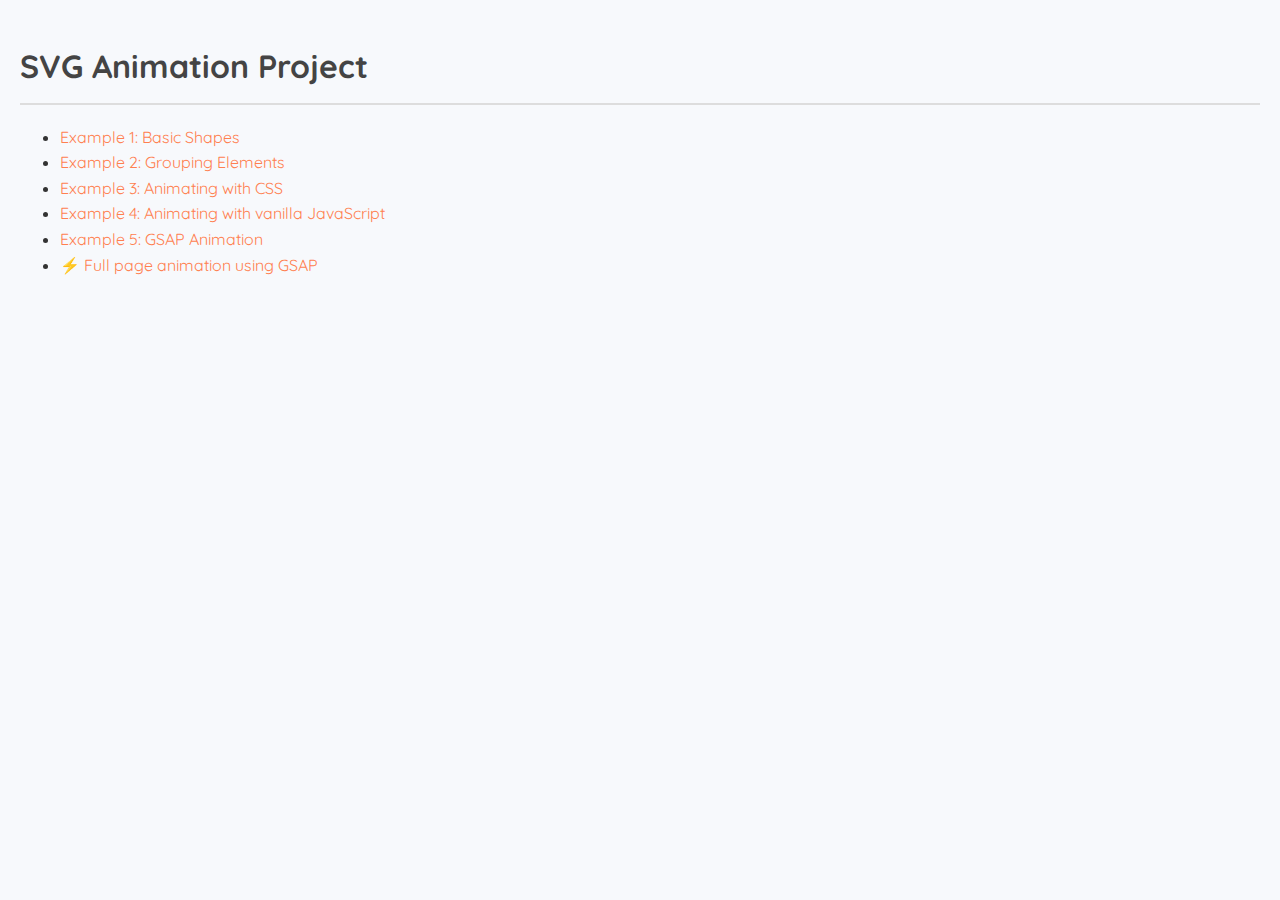
<file: index.html>
<!DOCTYPE html>
<html lang="en">
  <head>
    <meta charset="UTF-8" />
    <meta name="viewport" content="width=device-width, initial-scale=1.0" />
    <title>SVG Animation Project</title>
    <link rel="stylesheet" href="styles.css" />
  </head>
  <body>
    <h1>SVG Animation Project</h1>
    <ul>
      <li><a href="example1.html">Example 1: Basic Shapes</a></li>
      <li><a href="example2.html">Example 2: Grouping Elements</a></li>
      <li><a href="example3.html">Example 3: Animating with CSS</a></li>
      <li>
        <a href="example4.html">Example 4: Animating with vanilla JavaScript</a>
      </li>
      <li><a href="example5.html">Example 5: GSAP Animation</a></li>
      <li>
        <a href="full-animation.html">⚡️ Full page animation using GSAP</a>
      </li>
    </ul>
  </body>
</html>
</file>
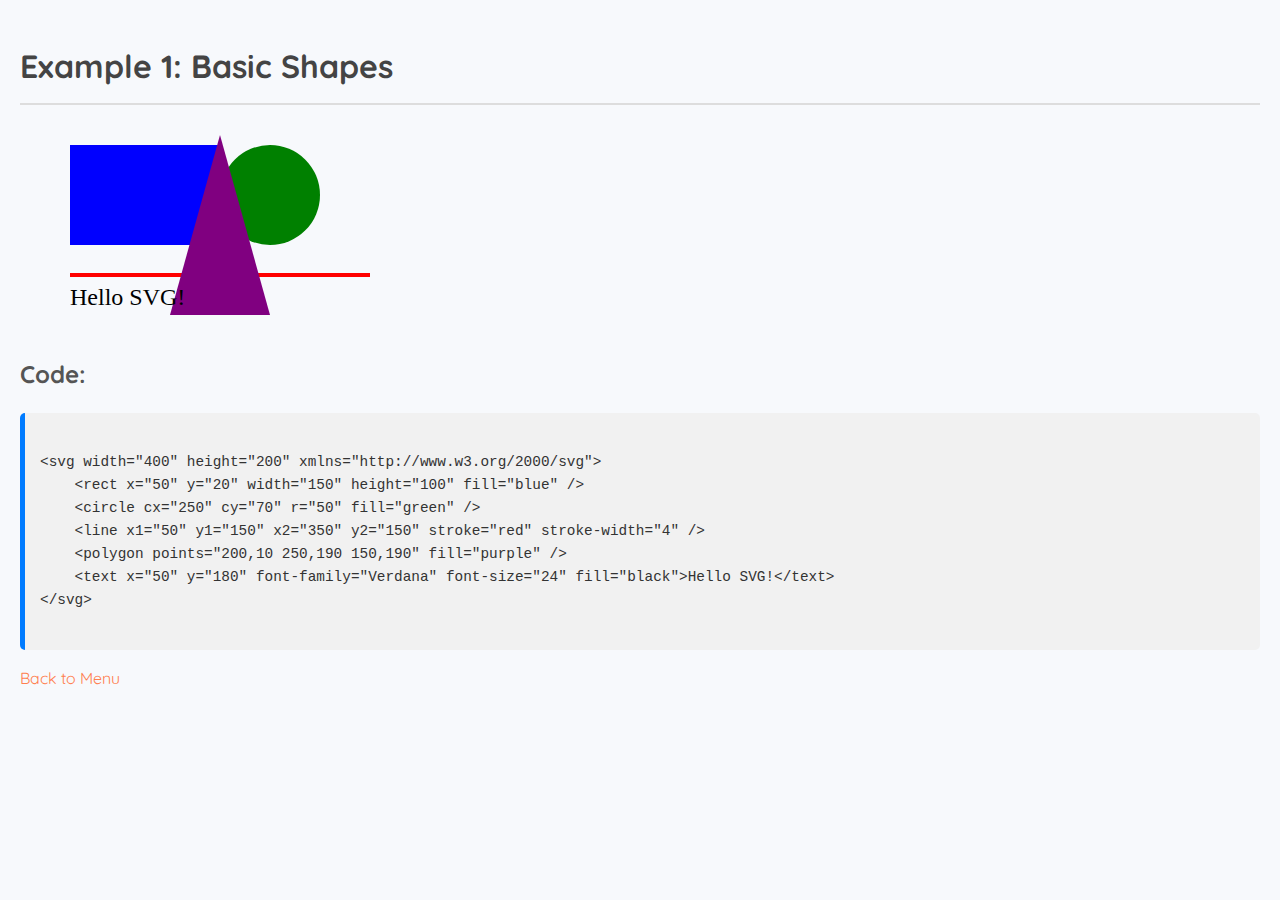
<file: example1.html>
<!DOCTYPE html>
<html lang="en">
  <head>
    <meta charset="UTF-8" />
    <meta name="viewport" content="width=device-width, initial-scale=1.0" />
    <title>SVG Animation Project - Example 1</title>
    <link rel="stylesheet" href="styles.css" />
  </head>
  <body>
    <h1>Example 1: Basic Shapes</h1>

    <svg width="400" height="200" xmlns="http://www.w3.org/2000/svg">
      <!-- A Rectangle -->
      <rect x="50" y="20" width="150" height="100" fill="blue" />

      <!-- A Circle -->
      <circle cx="250" cy="70" r="50" fill="green" />

      <!-- A Line -->
      <line x1="50" y1="150" x2="350" y2="150" stroke="red" stroke-width="4" />

      <!-- A Polygon (Triangle) -->
      <polygon points="200,10 250,190 150,190" fill="purple" />

      <!-- Text -->
      <text x="50" y="180" font-family="Verdana" font-size="24" fill="black">
        Hello SVG!
      </text>
    </svg>

    <h2>Code:</h2>
    <pre><code>
&lt;svg width="400" height="200" xmlns="http://www.w3.org/2000/svg"&gt;
    &lt;rect x="50" y="20" width="150" height="100" fill="blue" /&gt;
    &lt;circle cx="250" cy="70" r="50" fill="green" /&gt;
    &lt;line x1="50" y1="150" x2="350" y2="150" stroke="red" stroke-width="4" /&gt;
    &lt;polygon points="200,10 250,190 150,190" fill="purple" /&gt;
    &lt;text x="50" y="180" font-family="Verdana" font-size="24" fill="black"&gt;Hello SVG!&lt;/text&gt;
&lt;/svg&gt;
    </code></pre>

    <p><a href="index.html">Back to Menu</a></p>
  </body>
</html>
</file>
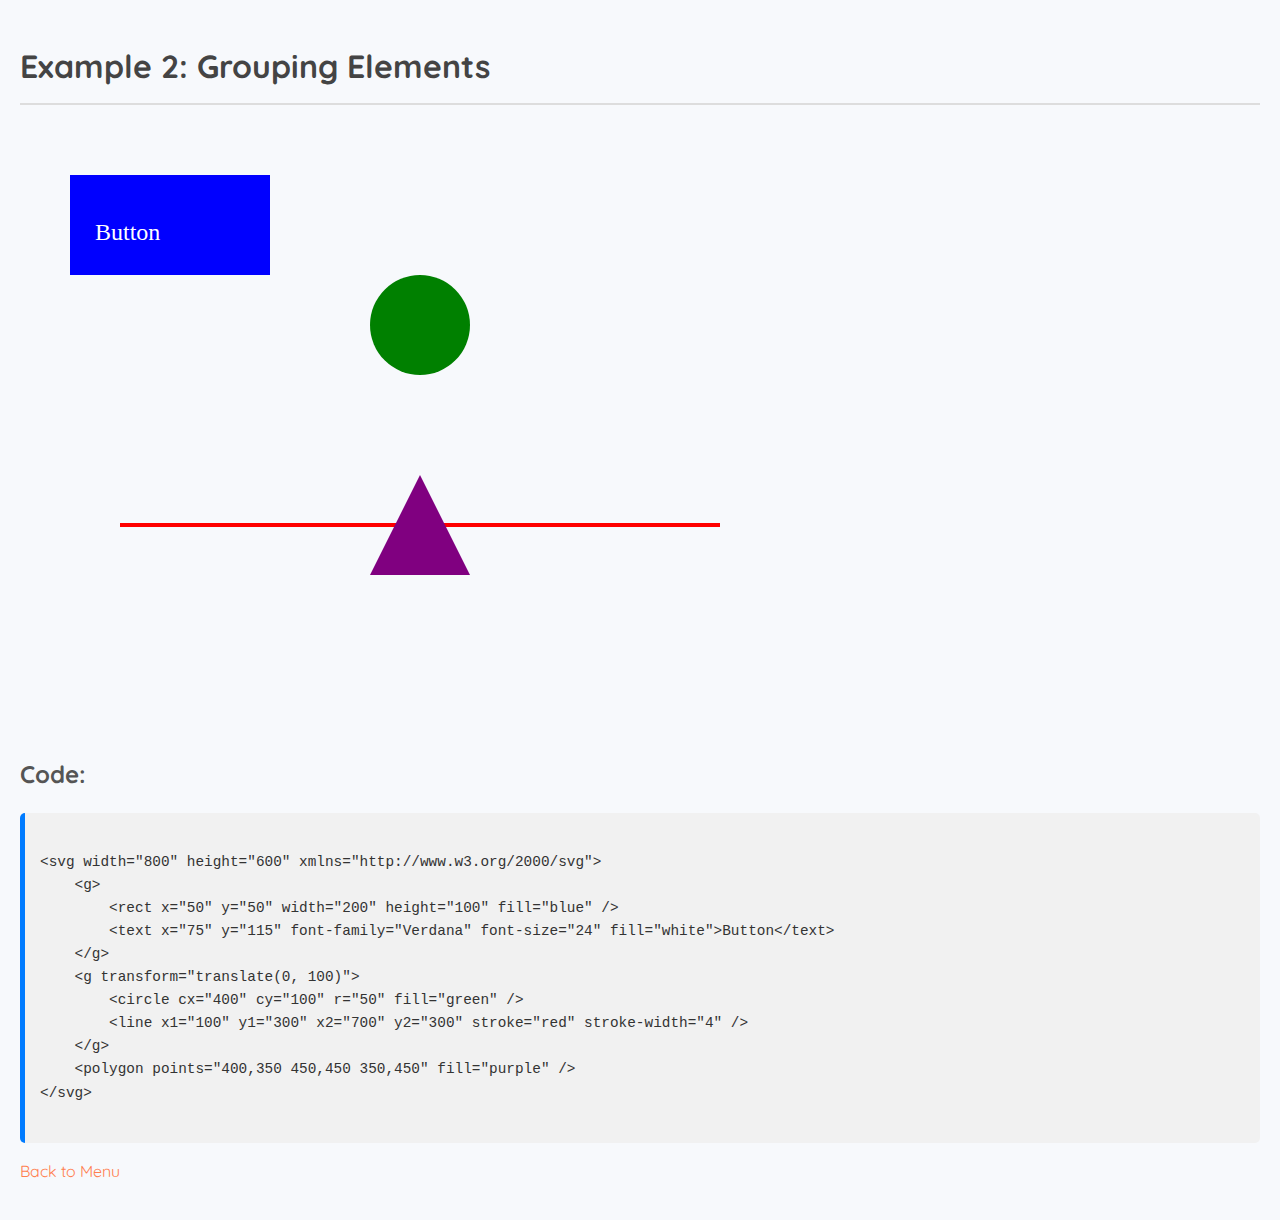
<file: example2.html>
<!DOCTYPE html>
<html lang="en">
  <head>
    <meta charset="UTF-8" />
    <meta name="viewport" content="width=device-width, initial-scale=1.0" />
    <title>SVG Animation Project - Example 2</title>
    <link rel="stylesheet" href="styles.css" />
  </head>
  <body>
    <h1>Example 2: Grouping Elements</h1>

    <svg width="800" height="600" xmlns="http://www.w3.org/2000/svg">
      <!-- Grouping the rectangle and text -->
      <g>
        <rect x="50" y="50" width="200" height="100" fill="blue" />
        <text x="75" y="115" font-family="Verdana" font-size="24" fill="white">
          Button
        </text>
      </g>

      <!-- Grouping the circle and line -->
      <g transform="translate(0, 100)">
        <circle cx="400" cy="100" r="50" fill="green" />
        <line
          x1="100"
          y1="300"
          x2="700"
          y2="300"
          stroke="red"
          stroke-width="4"
        />
      </g>

      <!-- A Triangle -->
      <polygon points="400,350 450,450 350,450" fill="purple" />
    </svg>

    <h2>Code:</h2>
    <pre><code>
&lt;svg width="800" height="600" xmlns="http://www.w3.org/2000/svg"&gt;
    &lt;g&gt;
        &lt;rect x="50" y="50" width="200" height="100" fill="blue" /&gt;
        &lt;text x="75" y="115" font-family="Verdana" font-size="24" fill="white"&gt;Button&lt;/text&gt;
    &lt;/g&gt;
    &lt;g transform="translate(0, 100)"&gt;
        &lt;circle cx="400" cy="100" r="50" fill="green" /&gt;
        &lt;line x1="100" y1="300" x2="700" y2="300" stroke="red" stroke-width="4" /&gt;
    &lt;/g&gt;
    &lt;polygon points="400,350 450,450 350,450" fill="purple" /&gt;
&lt;/svg&gt;
    </code></pre>

    <p><a href="index.html">Back to Menu</a></p>
  </body>
</html>
</file>
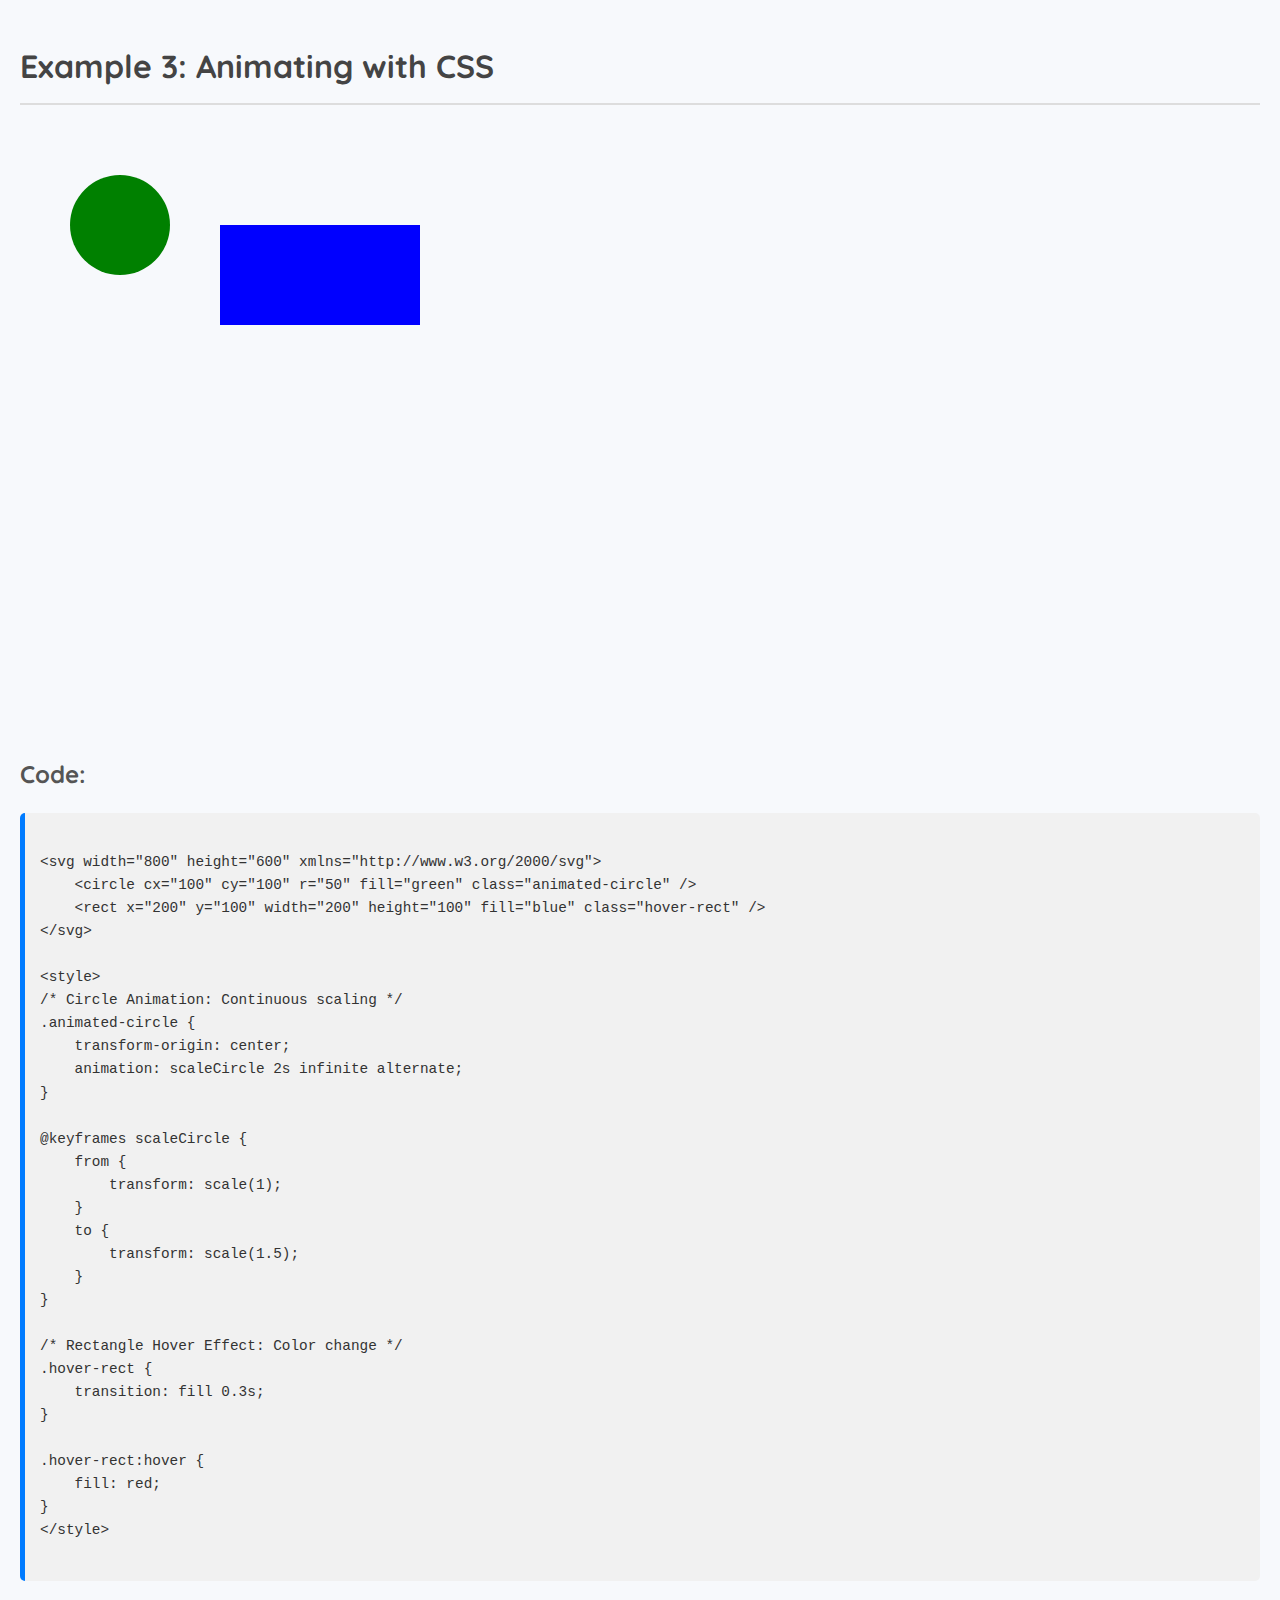
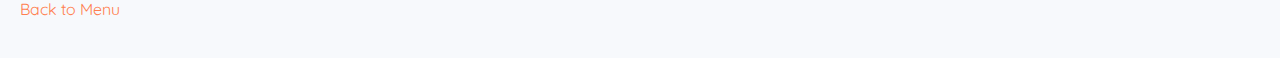
<file: example3.html>
<!DOCTYPE html>
<html lang="en">
<head>
    <meta charset="UTF-8">
    <meta name="viewport" content="width=device-width, initial-scale=1.0">
    <title>SVG Animation Project - Example 3</title>
    <link rel="stylesheet" href="styles.css">
    <link rel="stylesheet" href="example3.css">
</head>
<body>
    <h1>Example 3: Animating with CSS</h1>

    <svg width="800" height="600" xmlns="http://www.w3.org/2000/svg">
        <circle cx="100" cy="100" r="50" fill="green" class="animated-circle" />
        <rect x="200" y="100" width="200" height="100" fill="blue" class="hover-rect" />
    </svg>

    <h2>Code:</h2>
    <pre><code>
&lt;svg width="800" height="600" xmlns="http://www.w3.org/2000/svg"&gt;
    &lt;circle cx="100" cy="100" r="50" fill="green" class="animated-circle" /&gt;
    &lt;rect x="200" y="100" width="200" height="100" fill="blue" class="hover-rect" /&gt;
&lt;/svg&gt;

&lt;style&gt;
/* Circle Animation: Continuous scaling */
.animated-circle {
    transform-origin: center;
    animation: scaleCircle 2s infinite alternate;
}

@keyframes scaleCircle {
    from {
        transform: scale(1);
    }
    to {
        transform: scale(1.5);
    }
}

/* Rectangle Hover Effect: Color change */
.hover-rect {
    transition: fill 0.3s;
}

.hover-rect:hover {
    fill: red;
}
&lt;/style&gt;
    </code></pre>

    <p><a href="index.html">Back to Menu</a></p>
</body>
</html>
</file>
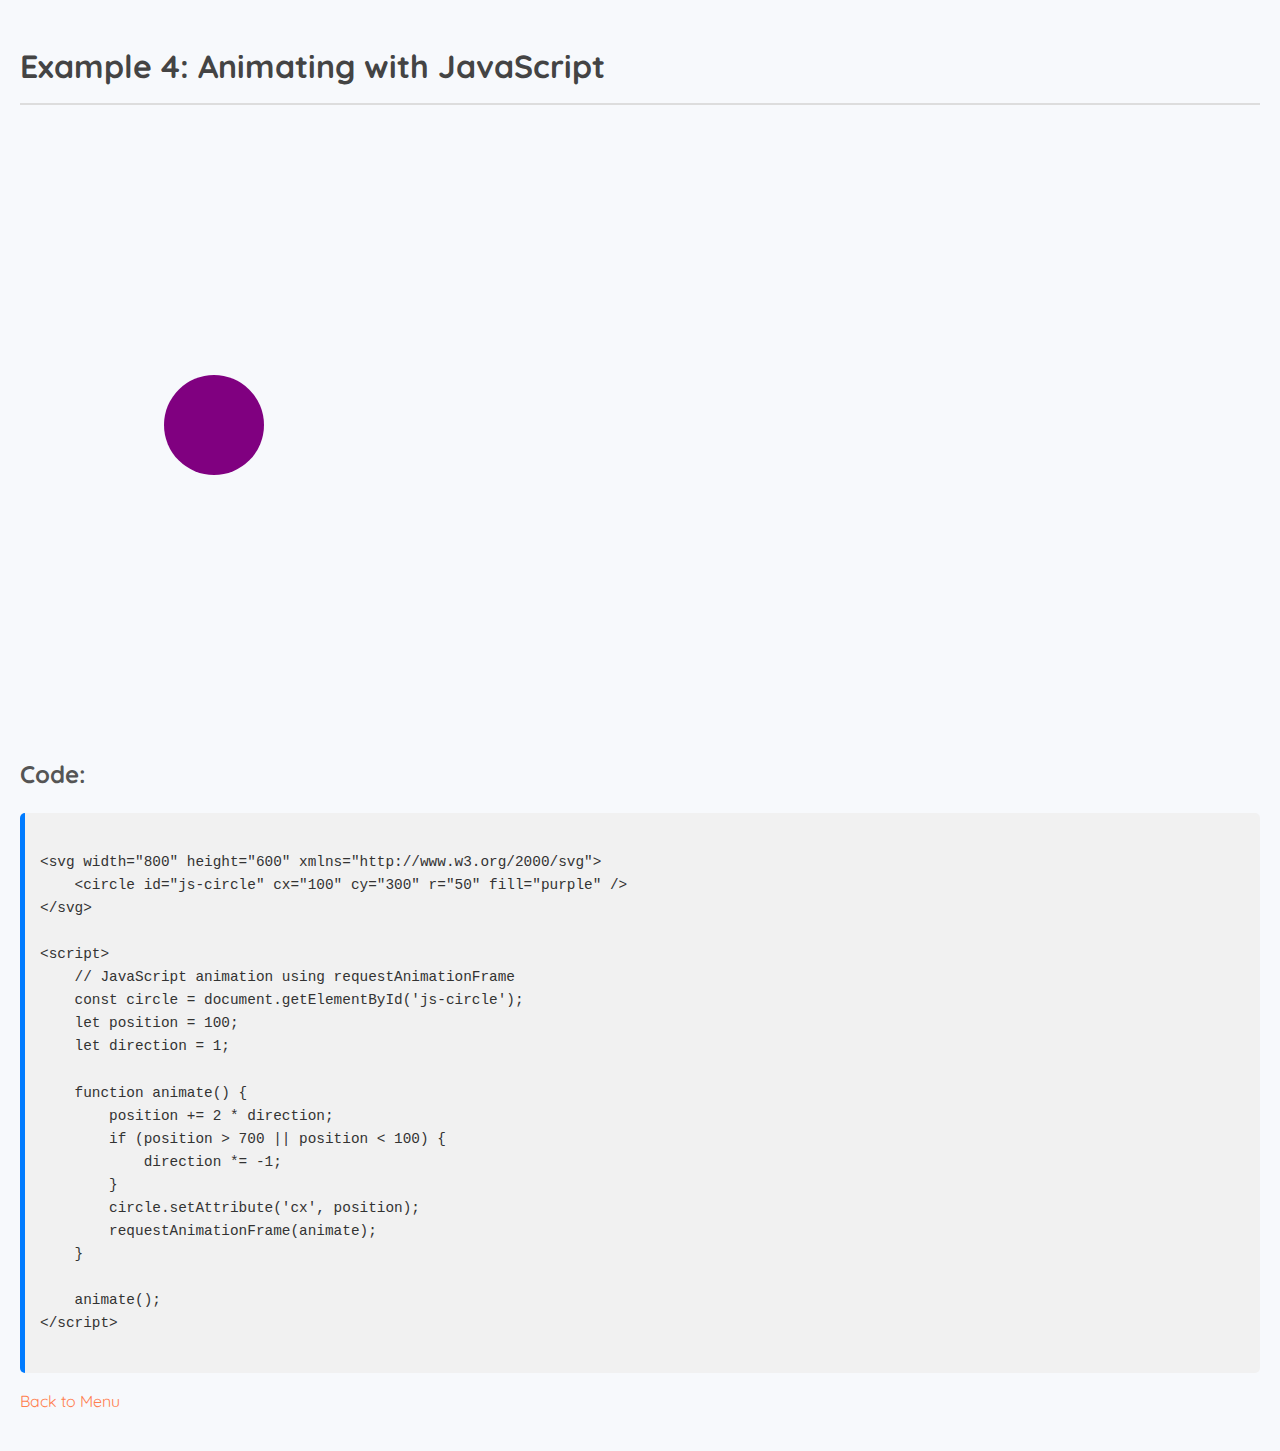
<file: example4.html>
<!DOCTYPE html>
<html lang="en">
  <head>
    <meta charset="UTF-8" />
    <meta name="viewport" content="width=device-width, initial-scale=1.0" />
    <title>SVG Animation Project - Example 4</title>
    <link rel="stylesheet" href="styles.css" />
  </head>
  <body>
    <h1>Example 4: Animating with JavaScript</h1>

    <svg width="800" height="600" xmlns="http://www.w3.org/2000/svg">
      <circle id="js-circle" cx="100" cy="300" r="50" fill="purple" />
    </svg>

    <h2>Code:</h2>
    <pre><code>
&lt;svg width="800" height="600" xmlns="http://www.w3.org/2000/svg"&gt;
    &lt;circle id="js-circle" cx="100" cy="300" r="50" fill="purple" /&gt;
&lt;/svg&gt;

&lt;script&gt;
    // JavaScript animation using requestAnimationFrame
    const circle = document.getElementById('js-circle');
    let position = 100;
    let direction = 1;

    function animate() {
        position += 2 * direction;
        if (position &gt; 700 || position &lt; 100) {
            direction *= -1;
        }
        circle.setAttribute('cx', position);
        requestAnimationFrame(animate);
    }

    animate();
&lt;/script&gt;
    </code></pre>

    <p><a href="index.html">Back to Menu</a></p>

    <script src="example4.js"></script>
  </body>
</html>
</file>
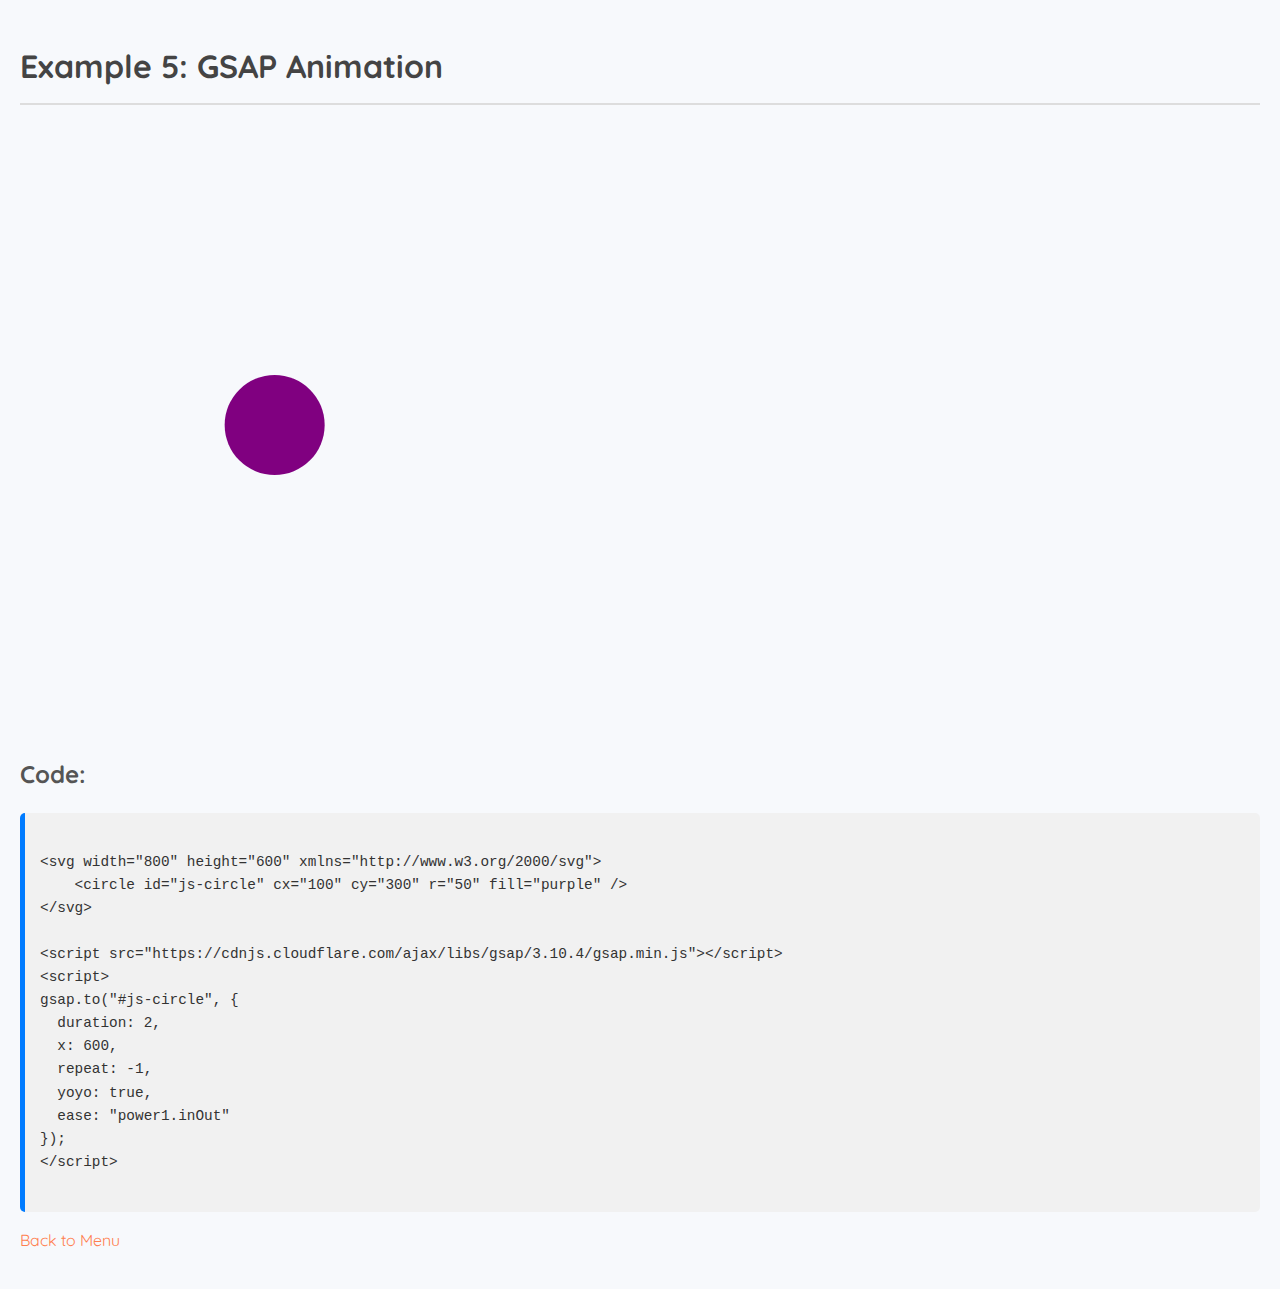
<file: example5.html>
<!DOCTYPE html>
<html lang="en">
<head>
    <meta charset="UTF-8">
    <meta name="viewport" content="width=device-width, initial-scale=1.0">
    <title>SVG Animation Project - Example 5</title>
    <link rel="stylesheet" href="styles.css">
    <script src="https://cdnjs.cloudflare.com/ajax/libs/gsap/3.10.4/gsap.min.js"></script>
</head>
<body>
    <h1>Example 5: GSAP Animation</h1>

    <svg width="800" height="600" xmlns="http://www.w3.org/2000/svg">
        <circle id="js-circle" cx="100" cy="300" r="50" fill="purple" />
    </svg>

    <h2>Code:</h2>
    <pre><code>
&lt;svg width="800" height="600" xmlns="http://www.w3.org/2000/svg"&gt;
    &lt;circle id="js-circle" cx="100" cy="300" r="50" fill="purple" /&gt;
&lt;/svg&gt;

&lt;script src="https://cdnjs.cloudflare.com/ajax/libs/gsap/3.10.4/gsap.min.js"&gt;&lt;/script&gt;
&lt;script&gt;
gsap.to("#js-circle", {
  duration: 2,
  x: 600,
  repeat: -1,
  yoyo: true,
  ease: "power1.inOut"
});
&lt;/script&gt;
    </code></pre>

    <p><a href="index.html">Back to Menu</a></p>

    <script src="example5.js"></script>
</body>
</html>
</file>
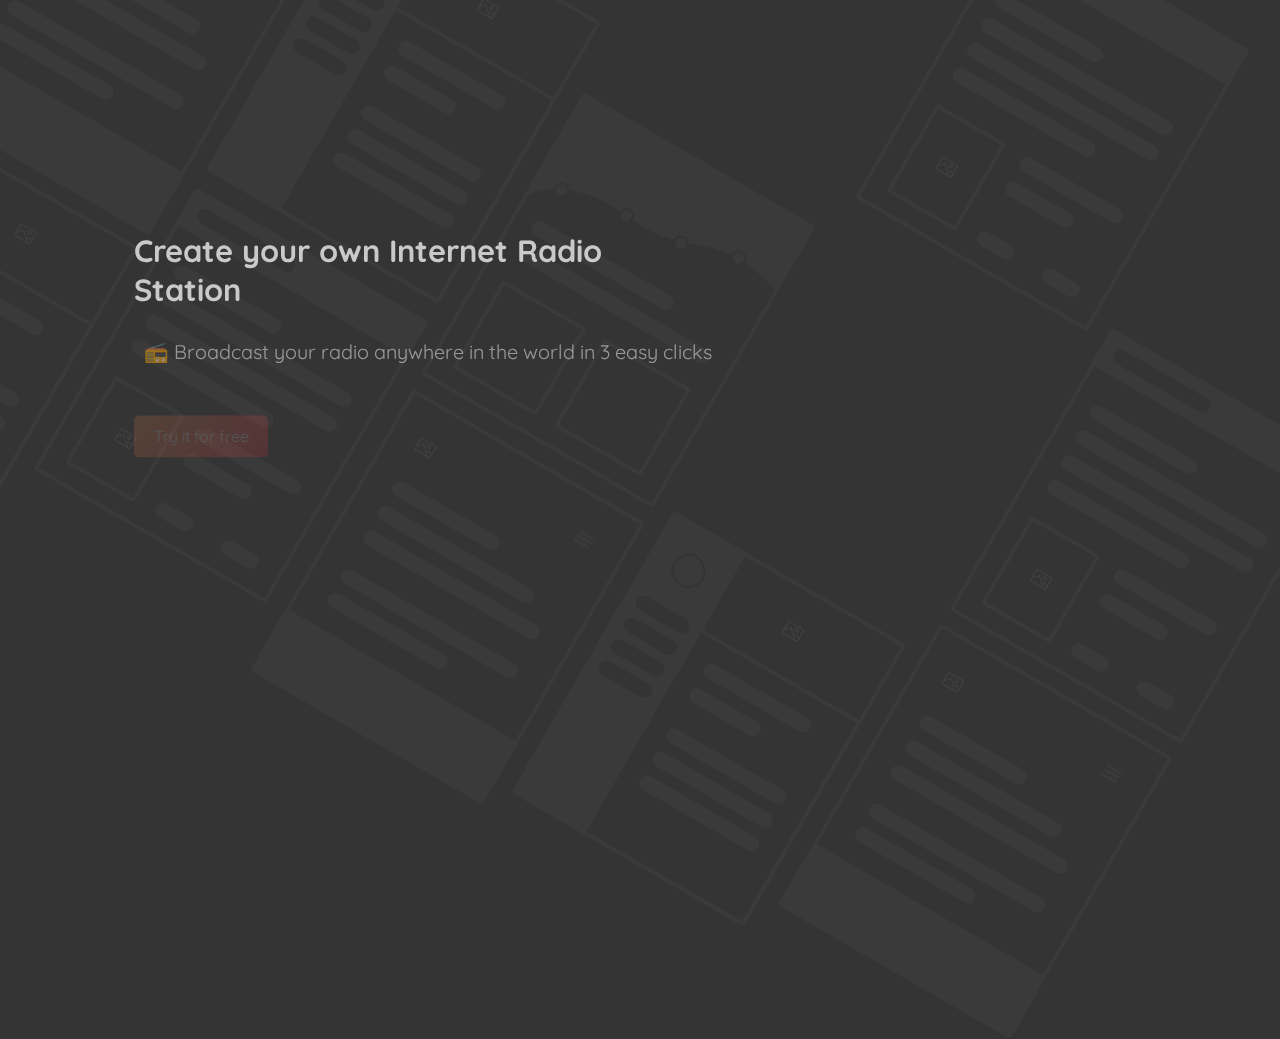
<file: full-animation.html>
<!DOCTYPE html>
<html lang="en">
  <head>
    <meta charset="UTF-8" />
    <meta name="viewport" content="width=device-width, initial-scale=1.0" />
    <title>SVG Animation Project - Full animation</title>
    <link rel="stylesheet" href="full-animation.css" />
    <script src="https://cdnjs.cloudflare.com/ajax/libs/gsap/3.10.4/gsap.min.js"></script>
  </head>
  <body>
    <div class="container">
      <svg viewBox="0 0 2184.857 1664.516">
        <defs>
          <clipPath id="clip-path">
            <rect width="24" height="20" fill="none" />
          </clipPath>
        </defs>
        <g id="illus" transform="translate(227.429 219.193)">
          <g class="whole-card">
            <rect
              id="Rectangle_1139"
              class="card-bg"
              data-name="Rectangle 1139"
              width="366"
              height="444"
              rx="5"
              transform="translate(1279.115 314.613) rotate(30)"
              fill="#525252"
            />
            <path
              id="Path_40"
              class="card-top"
              data-name="Path 40"
              d="M5,0H361a5,5,0,0,1,5,5V187H0V5A5,5,0,0,1,5,0Z"
              transform="translate(1279.115 314.613) rotate(30)"
              fill="#6c6c6c"
            />
            <rect
              class="blip1"
              id="Rectangle_1141"
              data-name="Rectangle 1141"
              width="97"
              height="21"
              rx="10.5"
              transform="translate(1193.256 543.325) rotate(30)"
              fill="#ff7f50"
            />
            <rect
              class="blip2"
              id="Rectangle_1142"
              data-name="Rectangle 1142"
              width="234"
              height="21"
              rx="10.5"
              transform="translate(1167.256 588.358) rotate(30)"
              fill="#7b7b7b"
            />
            <rect
              class="blip3"
              id="Rectangle_1145"
              data-name="Rectangle 1145"
              width="158"
              height="21"
              rx="10.5"
              transform="translate(1149.756 618.669) rotate(30)"
              fill="#7b7b7b"
            />
            <rect
              class="blip4"
              id="Rectangle_1143"
              data-name="Rectangle 1143"
              width="53"
              height="21"
              rx="10.5"
              transform="translate(1263.017 754.497) rotate(30)"
              fill="#7b7b7b"
            />
            <rect
              class="blip5"
              id="Rectangle_1144"
              data-name="Rectangle 1144"
              width="53"
              height="21"
              rx="10.5"
              transform="translate(1324.504 789.997) rotate(30)"
              fill="#fff"
            />
            <g
              class="icon"
              id="iconfinder_picture_1814111_1_"
              data-name="iconfinder_picture_1814111 (1)"
              transform="translate(1378.333 442.564) rotate(30)"
            >
              <g id="Icon-Image" transform="translate(278 232)">
                <path
                  id="Fill-12"
                  d="M-226.2-181.6h-39.5a4.225,4.225,0,0,1-4.2-4.2V-214a4.225,4.225,0,0,1,4.2-4.2h39.5A4.225,4.225,0,0,1-222-214v28.2a4.225,4.225,0,0,1-4.2,4.2Zm-39.6-33.9a1.367,1.367,0,0,0-1.4,1.4v28.2a1.367,1.367,0,0,0,1.4,1.4h39.5a1.367,1.367,0,0,0,1.4-1.4v-28.2a1.367,1.367,0,0,0-1.4-1.4Z"
                  fill="#595959"
                />
                <path
                  id="Fill-13"
                  d="M-238.9-201.5a5.484,5.484,0,0,1-5.5-5.5,5.549,5.549,0,0,1,5.5-5.5,5.549,5.549,0,0,1,5.5,5.5,5.549,5.549,0,0,1-5.5,5.5Zm0-8.5a2.9,2.9,0,0,0-2.9,2.9,2.9,2.9,0,0,0,2.9,2.9,2.9,2.9,0,0,0,2.9-2.9,2.9,2.9,0,0,0-2.9-2.9Z"
                  fill="#595959"
                />
                <path
                  id="Fill-14"
                  d="M-231.4-182.1l-23.1-21.7-13.2,12.2-1.8-1.9,15-13.9,24.9,23.4-1.8,1.9"
                  fill="#595959"
                />
                <path
                  id="Fill-15"
                  d="M-224.2-189.3l-7.7-6.2-6.4,5.3-1.7-2.1,8.1-6.6,9.3,7.6-1.6,2"
                  fill="#595959"
                />
              </g>
            </g>
          </g>
          <g
            id="Group_59"
            data-name="Group 59"
            transform="translate(625.109 -1030.616) rotate(30)"
            opacity="0.36"
          >
            <g
              id="Rectangle_1146"
              data-name="Rectangle 1146"
              transform="translate(1632 796)"
              fill="none"
              stroke="#474747"
              stroke-width="5"
            >
              <rect width="366" height="444" rx="5" stroke="none" />
              <rect
                x="2.5"
                y="2.5"
                width="361"
                height="439"
                rx="2.5"
                fill="none"
              />
            </g>
            <g
              id="Rectangle_1151"
              data-name="Rectangle 1151"
              transform="translate(1665 1073)"
              fill="none"
              stroke="#474747"
              stroke-width="5"
            >
              <rect width="109" height="138" rx="5" stroke="none" />
              <rect
                x="2.5"
                y="2.5"
                width="104"
                height="133"
                rx="2.5"
                fill="none"
              />
            </g>
            <path
              id="Rectangle_1149"
              data-name="Rectangle 1149"
              d="M5,0H361a5,5,0,0,1,5,5V57a0,0,0,0,1,0,0H0a0,0,0,0,1,0,0V5A5,5,0,0,1,5,0Z"
              transform="translate(1632 796)"
              fill="#474747"
            />
            <rect
              id="Rectangle_1150"
              data-name="Rectangle 1150"
              width="151"
              height="21"
              rx="10.5"
              transform="translate(1652 814)"
              fill="#343434"
            />
            <rect
              id="Rectangle_1148"
              data-name="Rectangle 1148"
              width="166"
              height="21"
              rx="10.5"
              transform="translate(1663 896)"
              fill="#474747"
            />
            <rect
              id="Rectangle_1148-2"
              data-name="Rectangle 1148"
              width="299"
              height="21"
              rx="10.5"
              transform="translate(1663 935)"
              fill="#474747"
            />
            <rect
              id="Rectangle_1148-3"
              data-name="Rectangle 1148"
              width="299"
              height="21"
              rx="10.5"
              transform="translate(1663 974)"
              fill="#474747"
            />
            <rect
              id="Rectangle_1148-4"
              data-name="Rectangle 1148"
              width="221"
              height="21"
              rx="10.5"
              transform="translate(1663 1013)"
              fill="#474747"
            />
            <rect
              id="Rectangle_1148-5"
              data-name="Rectangle 1148"
              width="159"
              height="21"
              rx="10.5"
              transform="translate(1803 1073)"
              fill="#474747"
            />
            <rect
              id="Rectangle_1148-6"
              data-name="Rectangle 1148"
              width="104"
              height="21"
              rx="10.5"
              transform="translate(1803 1112)"
              fill="#474747"
            />
            <rect
              id="Rectangle_1148-7"
              data-name="Rectangle 1148"
              width="56"
              height="21"
              rx="10.5"
              transform="translate(1803 1190)"
              fill="#474747"
            />
            <rect
              id="Rectangle_1152"
              data-name="Rectangle 1152"
              width="56"
              height="21"
              rx="10.5"
              transform="translate(1906 1190)"
              fill="#474747"
            />
            <g
              id="iconfinder_picture_1814111_1_2"
              data-name="iconfinder_picture_1814111 (1)"
              transform="translate(1699.156 1117.8)"
            >
              <g
                id="Icon-Image-2"
                data-name="Icon-Image"
                transform="translate(8.1 13.8)"
              >
                <path
                  id="Fill-12-2"
                  data-name="Fill-12"
                  d="M-246.737-198.8h-20.937a2.24,2.24,0,0,1-2.226-2.226v-14.947a2.24,2.24,0,0,1,2.226-2.226h20.937a2.24,2.24,0,0,1,2.226,2.226v14.947a2.24,2.24,0,0,1-2.226,2.226Zm-20.99-17.969a.725.725,0,0,0-.742.742v14.947a.725.725,0,0,0,.742.742h20.937a.725.725,0,0,0,.742-.742v-14.947a.725.725,0,0,0-.742-.742Z"
                  transform="translate(269.9 218.2)"
                  fill="#595959"
                />
                <path
                  id="Fill-13-2"
                  data-name="Fill-13"
                  d="M-241.485-206.67a2.907,2.907,0,0,1-2.915-2.915,2.941,2.941,0,0,1,2.915-2.915,2.941,2.941,0,0,1,2.915,2.915,2.941,2.941,0,0,1-2.915,2.915Zm0-4.505a1.538,1.538,0,0,0-1.537,1.537,1.538,1.538,0,0,0,1.537,1.537,1.538,1.538,0,0,0,1.537-1.537,1.538,1.538,0,0,0-1.537-1.537Z"
                  transform="translate(257.916 215.521)"
                  fill="#595959"
                />
                <path
                  id="Fill-14-2"
                  data-name="Fill-14"
                  d="M-249.305-193.99l-12.244-11.5-7,6.467-.954-1.007,7.951-7.368,13.2,12.4-.954,1.007"
                  transform="translate(269.712 213.124)"
                  fill="#595959"
                />
                <path
                  id="Fill-15-2"
                  data-name="Fill-15"
                  d="M-231.625-193.812l-4.081-3.286-3.392,2.809-.9-1.113,4.293-3.5,4.929,4.028-.848,1.06"
                  transform="translate(255.848 209.13)"
                  fill="#595959"
                />
              </g>
            </g>
          </g>
          <g
            id="Group_62"
            data-name="Group 62"
            transform="translate(-625.434 -1222.61) rotate(30)"
            opacity="0.36"
          >
            <g
              id="Rectangle_1146-2"
              data-name="Rectangle 1146"
              transform="translate(1632 796)"
              fill="none"
              stroke="#474747"
              stroke-width="5"
            >
              <rect width="366" height="444" rx="5" stroke="none" />
              <rect
                x="2.5"
                y="2.5"
                width="361"
                height="439"
                rx="2.5"
                fill="none"
              />
            </g>
            <g
              id="Rectangle_1151-2"
              data-name="Rectangle 1151"
              transform="translate(1665 1073)"
              fill="none"
              stroke="#474747"
              stroke-width="5"
            >
              <rect width="109" height="138" rx="5" stroke="none" />
              <rect
                x="2.5"
                y="2.5"
                width="104"
                height="133"
                rx="2.5"
                fill="none"
              />
            </g>
            <path
              id="Rectangle_1149-2"
              data-name="Rectangle 1149"
              d="M5,0H361a5,5,0,0,1,5,5V57a0,0,0,0,1,0,0H0a0,0,0,0,1,0,0V5A5,5,0,0,1,5,0Z"
              transform="translate(1632 796)"
              fill="#474747"
            />
            <rect
              id="Rectangle_1150-2"
              data-name="Rectangle 1150"
              width="151"
              height="21"
              rx="10.5"
              transform="translate(1652 814)"
              fill="#343434"
            />
            <rect
              id="Rectangle_1148-8"
              data-name="Rectangle 1148"
              width="166"
              height="21"
              rx="10.5"
              transform="translate(1663 896)"
              fill="#474747"
            />
            <rect
              id="Rectangle_1148-9"
              data-name="Rectangle 1148"
              width="299"
              height="21"
              rx="10.5"
              transform="translate(1663 935)"
              fill="#474747"
            />
            <rect
              id="Rectangle_1148-10"
              data-name="Rectangle 1148"
              width="299"
              height="21"
              rx="10.5"
              transform="translate(1663 974)"
              fill="#474747"
            />
            <rect
              id="Rectangle_1148-11"
              data-name="Rectangle 1148"
              width="221"
              height="21"
              rx="10.5"
              transform="translate(1663 1013)"
              fill="#474747"
            />
            <rect
              id="Rectangle_1148-12"
              data-name="Rectangle 1148"
              width="159"
              height="21"
              rx="10.5"
              transform="translate(1803 1073)"
              fill="#474747"
            />
            <rect
              id="Rectangle_1148-13"
              data-name="Rectangle 1148"
              width="104"
              height="21"
              rx="10.5"
              transform="translate(1803 1112)"
              fill="#474747"
            />
            <rect
              id="Rectangle_1148-14"
              data-name="Rectangle 1148"
              width="56"
              height="21"
              rx="10.5"
              transform="translate(1803 1190)"
              fill="#474747"
            />
            <rect
              id="Rectangle_1152-2"
              data-name="Rectangle 1152"
              width="56"
              height="21"
              rx="10.5"
              transform="translate(1906 1190)"
              fill="#474747"
            />
            <g
              id="iconfinder_picture_1814111_1_3"
              data-name="iconfinder_picture_1814111 (1)"
              transform="translate(1699.156 1117.8)"
            >
              <g
                id="Icon-Image-3"
                data-name="Icon-Image"
                transform="translate(8.1 13.8)"
              >
                <path
                  id="Fill-12-3"
                  data-name="Fill-12"
                  d="M-246.737-198.8h-20.937a2.24,2.24,0,0,1-2.226-2.226v-14.947a2.24,2.24,0,0,1,2.226-2.226h20.937a2.24,2.24,0,0,1,2.226,2.226v14.947a2.24,2.24,0,0,1-2.226,2.226Zm-20.99-17.969a.725.725,0,0,0-.742.742v14.947a.725.725,0,0,0,.742.742h20.937a.725.725,0,0,0,.742-.742v-14.947a.725.725,0,0,0-.742-.742Z"
                  transform="translate(269.9 218.2)"
                  fill="#595959"
                />
                <path
                  id="Fill-13-3"
                  data-name="Fill-13"
                  d="M-241.485-206.67a2.907,2.907,0,0,1-2.915-2.915,2.941,2.941,0,0,1,2.915-2.915,2.941,2.941,0,0,1,2.915,2.915,2.941,2.941,0,0,1-2.915,2.915Zm0-4.505a1.538,1.538,0,0,0-1.537,1.537,1.538,1.538,0,0,0,1.537,1.537,1.538,1.538,0,0,0,1.537-1.537,1.538,1.538,0,0,0-1.537-1.537Z"
                  transform="translate(257.916 215.521)"
                  fill="#595959"
                />
                <path
                  id="Fill-14-3"
                  data-name="Fill-14"
                  d="M-249.305-193.99l-12.244-11.5-7,6.467-.954-1.007,7.951-7.368,13.2,12.4-.954,1.007"
                  transform="translate(269.712 213.124)"
                  fill="#595959"
                />
                <path
                  id="Fill-15-3"
                  data-name="Fill-15"
                  d="M-231.625-193.812l-4.081-3.286-3.392,2.809-.9-1.113,4.293-3.5,4.929,4.028-.848,1.06"
                  transform="translate(255.848 209.13)"
                  fill="#595959"
                />
              </g>
            </g>
          </g>
          <g
            id="Group_66"
            data-name="Group 66"
            transform="translate(496.262 -1593.445) rotate(30)"
            opacity="0.36"
          >
            <g
              id="Rectangle_1146-3"
              data-name="Rectangle 1146"
              transform="translate(1632 796)"
              fill="none"
              stroke="#474747"
              stroke-width="5"
            >
              <rect width="366" height="444" rx="5" stroke="none" />
              <rect
                x="2.5"
                y="2.5"
                width="361"
                height="439"
                rx="2.5"
                fill="none"
              />
            </g>
            <g
              id="Rectangle_1151-3"
              data-name="Rectangle 1151"
              transform="translate(1665 1073)"
              fill="none"
              stroke="#474747"
              stroke-width="5"
            >
              <rect width="109" height="138" rx="5" stroke="none" />
              <rect
                x="2.5"
                y="2.5"
                width="104"
                height="133"
                rx="2.5"
                fill="none"
              />
            </g>
            <path
              id="Rectangle_1149-3"
              data-name="Rectangle 1149"
              d="M5,0H361a5,5,0,0,1,5,5V57a0,0,0,0,1,0,0H0a0,0,0,0,1,0,0V5A5,5,0,0,1,5,0Z"
              transform="translate(1632 796)"
              fill="#474747"
            />
            <rect
              id="Rectangle_1150-3"
              data-name="Rectangle 1150"
              width="151"
              height="21"
              rx="10.5"
              transform="translate(1652 814)"
              fill="#343434"
            />
            <rect
              id="Rectangle_1148-15"
              data-name="Rectangle 1148"
              width="166"
              height="21"
              rx="10.5"
              transform="translate(1663 896)"
              fill="#474747"
            />
            <rect
              id="Rectangle_1148-16"
              data-name="Rectangle 1148"
              width="299"
              height="21"
              rx="10.5"
              transform="translate(1663 935)"
              fill="#474747"
            />
            <rect
              id="Rectangle_1148-17"
              data-name="Rectangle 1148"
              width="299"
              height="21"
              rx="10.5"
              transform="translate(1663 974)"
              fill="#474747"
            />
            <rect
              id="Rectangle_1148-18"
              data-name="Rectangle 1148"
              width="221"
              height="21"
              rx="10.5"
              transform="translate(1663 1013)"
              fill="#474747"
            />
            <rect
              id="Rectangle_1148-19"
              data-name="Rectangle 1148"
              width="159"
              height="21"
              rx="10.5"
              transform="translate(1803 1073)"
              fill="#474747"
            />
            <rect
              id="Rectangle_1148-20"
              data-name="Rectangle 1148"
              width="104"
              height="21"
              rx="10.5"
              transform="translate(1803 1112)"
              fill="#474747"
            />
            <rect
              id="Rectangle_1148-21"
              data-name="Rectangle 1148"
              width="56"
              height="21"
              rx="10.5"
              transform="translate(1803 1190)"
              fill="#474747"
            />
            <rect
              id="Rectangle_1152-3"
              data-name="Rectangle 1152"
              width="56"
              height="21"
              rx="10.5"
              transform="translate(1906 1190)"
              fill="#474747"
            />
            <g
              id="iconfinder_picture_1814111_1_4"
              data-name="iconfinder_picture_1814111 (1)"
              transform="translate(1699.156 1117.8)"
            >
              <g
                id="Icon-Image-4"
                data-name="Icon-Image"
                transform="translate(8.1 13.8)"
              >
                <path
                  id="Fill-12-4"
                  data-name="Fill-12"
                  d="M-246.737-198.8h-20.937a2.24,2.24,0,0,1-2.226-2.226v-14.947a2.24,2.24,0,0,1,2.226-2.226h20.937a2.24,2.24,0,0,1,2.226,2.226v14.947a2.24,2.24,0,0,1-2.226,2.226Zm-20.99-17.969a.725.725,0,0,0-.742.742v14.947a.725.725,0,0,0,.742.742h20.937a.725.725,0,0,0,.742-.742v-14.947a.725.725,0,0,0-.742-.742Z"
                  transform="translate(269.9 218.2)"
                  fill="#595959"
                />
                <path
                  id="Fill-13-4"
                  data-name="Fill-13"
                  d="M-241.485-206.67a2.907,2.907,0,0,1-2.915-2.915,2.941,2.941,0,0,1,2.915-2.915,2.941,2.941,0,0,1,2.915,2.915,2.941,2.941,0,0,1-2.915,2.915Zm0-4.505a1.538,1.538,0,0,0-1.537,1.537,1.538,1.538,0,0,0,1.537,1.537,1.538,1.538,0,0,0,1.537-1.537,1.538,1.538,0,0,0-1.537-1.537Z"
                  transform="translate(257.916 215.521)"
                  fill="#595959"
                />
                <path
                  id="Fill-14-4"
                  data-name="Fill-14"
                  d="M-249.305-193.99l-12.244-11.5-7,6.467-.954-1.007,7.951-7.368,13.2,12.4-.954,1.007"
                  transform="translate(269.712 213.124)"
                  fill="#595959"
                />
                <path
                  id="Fill-15-4"
                  data-name="Fill-15"
                  d="M-231.625-193.812l-4.081-3.286-3.392,2.809-.9-1.113,4.293-3.5,4.929,4.028-.848,1.06"
                  transform="translate(255.848 209.13)"
                  fill="#595959"
                />
              </g>
            </g>
          </g>
          <g
            id="Group_56"
            data-name="Group 56"
            transform="translate(573.109 -940.549) rotate(30)"
            opacity="0.36"
          >
            <g
              id="Rectangle_1172"
              data-name="Rectangle 1172"
              transform="translate(64 796)"
              fill="none"
              stroke="#474747"
              stroke-width="5"
            >
              <rect width="366" height="444" rx="5" stroke="none" />
              <rect
                x="2.5"
                y="2.5"
                width="361"
                height="439"
                rx="2.5"
                fill="none"
              />
            </g>
            <rect
              id="Rectangle_1174"
              data-name="Rectangle 1174"
              width="366"
              height="98"
              rx="5"
              transform="translate(64 1142)"
              fill="#474747"
            />
            <rect
              id="Rectangle_1175"
              data-name="Rectangle 1175"
              width="166"
              height="21"
              rx="10.5"
              transform="translate(106 913)"
              fill="#474747"
            />
            <g
              id="Repeat_Grid_2"
              data-name="Repeat Grid 2"
              transform="translate(357 848)"
              clip-path="url(#clip-path)"
            >
              <g transform="translate(-366 -853)">
                <rect
                  id="Rectangle_1184"
                  data-name="Rectangle 1184"
                  width="24"
                  height="4"
                  rx="2"
                  transform="translate(366 853)"
                  fill="#474747"
                />
              </g>
              <g transform="translate(-366 -846)">
                <rect
                  id="Rectangle_1184-2"
                  data-name="Rectangle 1184"
                  width="24"
                  height="4"
                  rx="2"
                  transform="translate(366 853)"
                  fill="#474747"
                />
              </g>
              <g transform="translate(-366 -839)">
                <rect
                  id="Rectangle_1184-3"
                  data-name="Rectangle 1184"
                  width="24"
                  height="4"
                  rx="2"
                  transform="translate(366 853)"
                  fill="#474747"
                />
              </g>
            </g>
            <rect
              id="Rectangle_1176"
              data-name="Rectangle 1176"
              width="243"
              height="21"
              rx="10.5"
              transform="translate(106 952)"
              fill="#474747"
            />
            <rect
              id="Rectangle_1177"
              data-name="Rectangle 1177"
              width="275"
              height="21"
              rx="10.5"
              transform="translate(106 991)"
              fill="#474747"
            />
            <rect
              id="Rectangle_1178"
              data-name="Rectangle 1178"
              width="275"
              height="21"
              rx="10.5"
              transform="translate(106 1052)"
              fill="#474747"
            />
            <rect
              id="Rectangle_1183"
              data-name="Rectangle 1183"
              width="186"
              height="21"
              rx="10.5"
              transform="translate(106 1089)"
              fill="#474747"
            />
            <g
              id="iconfinder_picture_1814111_1_5"
              data-name="iconfinder_picture_1814111 (1)"
              transform="translate(98.156 833.8)"
            >
              <g
                id="Icon-Image-5"
                data-name="Icon-Image"
                transform="translate(8.1 13.8)"
              >
                <path
                  id="Fill-12-5"
                  data-name="Fill-12"
                  d="M-246.737-198.8h-20.937a2.24,2.24,0,0,1-2.226-2.226v-14.947a2.24,2.24,0,0,1,2.226-2.226h20.937a2.24,2.24,0,0,1,2.226,2.226v14.947a2.24,2.24,0,0,1-2.226,2.226Zm-20.99-17.969a.725.725,0,0,0-.742.742v14.947a.725.725,0,0,0,.742.742h20.937a.725.725,0,0,0,.742-.742v-14.947a.725.725,0,0,0-.742-.742Z"
                  transform="translate(269.9 218.2)"
                  fill="#595959"
                />
                <path
                  id="Fill-13-5"
                  data-name="Fill-13"
                  d="M-241.485-206.67a2.907,2.907,0,0,1-2.915-2.915,2.941,2.941,0,0,1,2.915-2.915,2.941,2.941,0,0,1,2.915,2.915,2.941,2.941,0,0,1-2.915,2.915Zm0-4.505a1.538,1.538,0,0,0-1.537,1.537,1.538,1.538,0,0,0,1.537,1.537,1.538,1.538,0,0,0,1.537-1.537,1.538,1.538,0,0,0-1.537-1.537Z"
                  transform="translate(257.916 215.521)"
                  fill="#595959"
                />
                <path
                  id="Fill-14-5"
                  data-name="Fill-14"
                  d="M-249.305-193.99l-12.244-11.5-7,6.467-.954-1.007,7.951-7.368,13.2,12.4-.954,1.007"
                  transform="translate(269.712 213.124)"
                  fill="#595959"
                />
                <path
                  id="Fill-15-5"
                  data-name="Fill-15"
                  d="M-231.625-193.812l-4.081-3.286-3.392,2.809-.9-1.113,4.293-3.5,4.929,4.028-.848,1.06"
                  transform="translate(255.848 209.13)"
                  fill="#595959"
                />
              </g>
            </g>
          </g>
          <g
            id="Group_63"
            data-name="Group 63"
            transform="translate(1028.708 -163.668) rotate(30)"
            opacity="0.36"
          >
            <g
              id="Rectangle_1172-2"
              data-name="Rectangle 1172"
              transform="translate(64 796)"
              fill="none"
              stroke="#474747"
              stroke-width="5"
            >
              <rect width="366" height="444" rx="5" stroke="none" />
              <rect
                x="2.5"
                y="2.5"
                width="361"
                height="439"
                rx="2.5"
                fill="none"
              />
            </g>
            <rect
              id="Rectangle_1174-2"
              data-name="Rectangle 1174"
              width="366"
              height="98"
              rx="5"
              transform="translate(64 1142)"
              fill="#474747"
            />
            <rect
              id="Rectangle_1175-2"
              data-name="Rectangle 1175"
              width="166"
              height="21"
              rx="10.5"
              transform="translate(106 913)"
              fill="#474747"
            />
            <g
              id="Repeat_Grid_2-2"
              data-name="Repeat Grid 2"
              transform="translate(357 848)"
              clip-path="url(#clip-path)"
            >
              <g transform="translate(-366 -853)">
                <rect
                  id="Rectangle_1184-4"
                  data-name="Rectangle 1184"
                  width="24"
                  height="4"
                  rx="2"
                  transform="translate(366 853)"
                  fill="#474747"
                />
              </g>
              <g transform="translate(-366 -846)">
                <rect
                  id="Rectangle_1184-5"
                  data-name="Rectangle 1184"
                  width="24"
                  height="4"
                  rx="2"
                  transform="translate(366 853)"
                  fill="#474747"
                />
              </g>
              <g transform="translate(-366 -839)">
                <rect
                  id="Rectangle_1184-6"
                  data-name="Rectangle 1184"
                  width="24"
                  height="4"
                  rx="2"
                  transform="translate(366 853)"
                  fill="#474747"
                />
              </g>
            </g>
            <rect
              id="Rectangle_1176-2"
              data-name="Rectangle 1176"
              width="243"
              height="21"
              rx="10.5"
              transform="translate(106 952)"
              fill="#474747"
            />
            <rect
              id="Rectangle_1177-2"
              data-name="Rectangle 1177"
              width="275"
              height="21"
              rx="10.5"
              transform="translate(106 991)"
              fill="#474747"
            />
            <rect
              id="Rectangle_1178-2"
              data-name="Rectangle 1178"
              width="275"
              height="21"
              rx="10.5"
              transform="translate(106 1052)"
              fill="#474747"
            />
            <rect
              id="Rectangle_1183-2"
              data-name="Rectangle 1183"
              width="186"
              height="21"
              rx="10.5"
              transform="translate(106 1089)"
              fill="#474747"
            />
            <g
              id="iconfinder_picture_1814111_1_6"
              data-name="iconfinder_picture_1814111 (1)"
              transform="translate(98.156 833.8)"
            >
              <g
                id="Icon-Image-6"
                data-name="Icon-Image"
                transform="translate(8.1 13.8)"
              >
                <path
                  id="Fill-12-6"
                  data-name="Fill-12"
                  d="M-246.737-198.8h-20.937a2.24,2.24,0,0,1-2.226-2.226v-14.947a2.24,2.24,0,0,1,2.226-2.226h20.937a2.24,2.24,0,0,1,2.226,2.226v14.947a2.24,2.24,0,0,1-2.226,2.226Zm-20.99-17.969a.725.725,0,0,0-.742.742v14.947a.725.725,0,0,0,.742.742h20.937a.725.725,0,0,0,.742-.742v-14.947a.725.725,0,0,0-.742-.742Z"
                  transform="translate(269.9 218.2)"
                  fill="#595959"
                />
                <path
                  id="Fill-13-6"
                  data-name="Fill-13"
                  d="M-241.485-206.67a2.907,2.907,0,0,1-2.915-2.915,2.941,2.941,0,0,1,2.915-2.915,2.941,2.941,0,0,1,2.915,2.915,2.941,2.941,0,0,1-2.915,2.915Zm0-4.505a1.538,1.538,0,0,0-1.537,1.537,1.538,1.538,0,0,0,1.537,1.537,1.538,1.538,0,0,0,1.537-1.537,1.538,1.538,0,0,0-1.537-1.537Z"
                  transform="translate(257.916 215.521)"
                  fill="#595959"
                />
                <path
                  id="Fill-14-6"
                  data-name="Fill-14"
                  d="M-249.305-193.99l-12.244-11.5-7,6.467-.954-1.007,7.951-7.368,13.2,12.4-.954,1.007"
                  transform="translate(269.712 213.124)"
                  fill="#595959"
                />
                <path
                  id="Fill-15-6"
                  data-name="Fill-15"
                  d="M-231.625-193.812l-4.081-3.286-3.392,2.809-.9-1.113,4.293-3.5,4.929,4.028-.848,1.06"
                  transform="translate(255.848 209.13)"
                  fill="#595959"
                />
              </g>
            </g>
          </g>
          <g
            id="Group_68"
            data-name="Group 68"
            transform="translate(1749.172 156.452) rotate(30)"
            opacity="0.36"
          >
            <g
              id="Rectangle_1172-3"
              data-name="Rectangle 1172"
              transform="translate(64 796)"
              fill="none"
              stroke="#474747"
              stroke-width="5"
            >
              <rect width="366" height="444" rx="5" stroke="none" />
              <rect
                x="2.5"
                y="2.5"
                width="361"
                height="439"
                rx="2.5"
                fill="none"
              />
            </g>
            <rect
              id="Rectangle_1174-3"
              data-name="Rectangle 1174"
              width="366"
              height="98"
              rx="5"
              transform="translate(64 1142)"
              fill="#474747"
            />
            <rect
              id="Rectangle_1175-3"
              data-name="Rectangle 1175"
              width="166"
              height="21"
              rx="10.5"
              transform="translate(106 913)"
              fill="#474747"
            />
            <g
              id="Repeat_Grid_2-3"
              data-name="Repeat Grid 2"
              transform="translate(357 848)"
              clip-path="url(#clip-path)"
            >
              <g transform="translate(-366 -853)">
                <rect
                  id="Rectangle_1184-7"
                  data-name="Rectangle 1184"
                  width="24"
                  height="4"
                  rx="2"
                  transform="translate(366 853)"
                  fill="#474747"
                />
              </g>
              <g transform="translate(-366 -846)">
                <rect
                  id="Rectangle_1184-8"
                  data-name="Rectangle 1184"
                  width="24"
                  height="4"
                  rx="2"
                  transform="translate(366 853)"
                  fill="#474747"
                />
              </g>
              <g transform="translate(-366 -839)">
                <rect
                  id="Rectangle_1184-9"
                  data-name="Rectangle 1184"
                  width="24"
                  height="4"
                  rx="2"
                  transform="translate(366 853)"
                  fill="#474747"
                />
              </g>
            </g>
            <rect
              id="Rectangle_1176-3"
              data-name="Rectangle 1176"
              width="243"
              height="21"
              rx="10.5"
              transform="translate(106 952)"
              fill="#474747"
            />
            <rect
              id="Rectangle_1177-3"
              data-name="Rectangle 1177"
              width="275"
              height="21"
              rx="10.5"
              transform="translate(106 991)"
              fill="#474747"
            />
            <rect
              id="Rectangle_1178-3"
              data-name="Rectangle 1178"
              width="275"
              height="21"
              rx="10.5"
              transform="translate(106 1052)"
              fill="#474747"
            />
            <rect
              id="Rectangle_1183-3"
              data-name="Rectangle 1183"
              width="186"
              height="21"
              rx="10.5"
              transform="translate(106 1089)"
              fill="#474747"
            />
            <g
              id="iconfinder_picture_1814111_1_7"
              data-name="iconfinder_picture_1814111 (1)"
              transform="translate(98.156 833.8)"
            >
              <g
                id="Icon-Image-7"
                data-name="Icon-Image"
                transform="translate(8.1 13.8)"
              >
                <path
                  id="Fill-12-7"
                  data-name="Fill-12"
                  d="M-246.737-198.8h-20.937a2.24,2.24,0,0,1-2.226-2.226v-14.947a2.24,2.24,0,0,1,2.226-2.226h20.937a2.24,2.24,0,0,1,2.226,2.226v14.947a2.24,2.24,0,0,1-2.226,2.226Zm-20.99-17.969a.725.725,0,0,0-.742.742v14.947a.725.725,0,0,0,.742.742h20.937a.725.725,0,0,0,.742-.742v-14.947a.725.725,0,0,0-.742-.742Z"
                  transform="translate(269.9 218.2)"
                  fill="#595959"
                />
                <path
                  id="Fill-13-7"
                  data-name="Fill-13"
                  d="M-241.485-206.67a2.907,2.907,0,0,1-2.915-2.915,2.941,2.941,0,0,1,2.915-2.915,2.941,2.941,0,0,1,2.915,2.915,2.941,2.941,0,0,1-2.915,2.915Zm0-4.505a1.538,1.538,0,0,0-1.537,1.537,1.538,1.538,0,0,0,1.537,1.537,1.538,1.538,0,0,0,1.537-1.537,1.538,1.538,0,0,0-1.537-1.537Z"
                  transform="translate(257.916 215.521)"
                  fill="#595959"
                />
                <path
                  id="Fill-14-7"
                  data-name="Fill-14"
                  d="M-249.305-193.99l-12.244-11.5-7,6.467-.954-1.007,7.951-7.368,13.2,12.4-.954,1.007"
                  transform="translate(269.712 213.124)"
                  fill="#595959"
                />
                <path
                  id="Fill-15-7"
                  data-name="Fill-15"
                  d="M-231.625-193.812l-4.081-3.286-3.392,2.809-.9-1.113,4.293-3.5,4.929,4.028-.848,1.06"
                  transform="translate(255.848 209.13)"
                  fill="#595959"
                />
              </g>
            </g>
          </g>
          <g
            id="Group_57"
            data-name="Group 57"
            transform="translate(631.609 -1041.875) rotate(30)"
            opacity="0.36"
          >
            <g
              id="Rectangle_1165"
              data-name="Rectangle 1165"
              transform="translate(453 796)"
              fill="none"
              stroke="#474747"
              stroke-width="5"
            >
              <rect width="366" height="444" rx="5" stroke="none" />
              <rect
                x="2.5"
                y="2.5"
                width="361"
                height="439"
                rx="2.5"
                fill="none"
              />
            </g>
            <g
              id="Rectangle_1168"
              data-name="Rectangle 1168"
              transform="translate(453 917)"
              fill="none"
              stroke="#474747"
              stroke-width="5"
            >
              <rect width="366" height="323" rx="5" stroke="none" />
              <rect
                x="2.5"
                y="2.5"
                width="361"
                height="318"
                rx="2.5"
                fill="none"
              />
            </g>
            <rect
              id="Rectangle_1166"
              data-name="Rectangle 1166"
              width="115"
              height="444"
              rx="5"
              transform="translate(453 796)"
              fill="#474747"
            />
            <rect
              id="Rectangle_1169"
              data-name="Rectangle 1169"
              width="166"
              height="21"
              rx="10.5"
              transform="translate(596 950)"
              fill="#474747"
            />
            <rect
              id="Rectangle_1170"
              data-name="Rectangle 1170"
              width="110"
              height="21"
              rx="10.5"
              transform="translate(596 989)"
              fill="#474747"
            />
            <rect
              id="Rectangle_1171"
              data-name="Rectangle 1171"
              width="186"
              height="21"
              rx="10.5"
              transform="translate(596 1052)"
              fill="#474747"
            />
            <rect
              id="Rectangle_1171-2"
              data-name="Rectangle 1171"
              width="186"
              height="21"
              rx="10.5"
              transform="translate(596 1089)"
              fill="#474747"
            />
            <rect
              id="Rectangle_1171-3"
              data-name="Rectangle 1171"
              width="186"
              height="21"
              rx="10.5"
              transform="translate(596 1126)"
              fill="#474747"
            />
            <rect
              id="Rectangle_1167"
              data-name="Rectangle 1167"
              width="81"
              height="21"
              rx="10.5"
              transform="translate(470 916)"
              fill="#343434"
            />
            <rect
              id="Rectangle_1167-2"
              data-name="Rectangle 1167"
              width="81"
              height="21"
              rx="10.5"
              transform="translate(470 950)"
              fill="#343434"
            />
            <rect
              id="Rectangle_1167-3"
              data-name="Rectangle 1167"
              width="81"
              height="21"
              rx="10.5"
              transform="translate(470 984)"
              fill="#343434"
            />
            <rect
              id="Rectangle_1167-4"
              data-name="Rectangle 1167"
              width="81"
              height="21"
              rx="10.5"
              transform="translate(470 1018)"
              fill="#343434"
            />
            <g
              id="iconfinder_picture_1814111_1_8"
              data-name="iconfinder_picture_1814111 (1)"
              transform="translate(655.156 833.8)"
            >
              <g
                id="Icon-Image-8"
                data-name="Icon-Image"
                transform="translate(8.1 13.8)"
              >
                <path
                  id="Fill-12-8"
                  data-name="Fill-12"
                  d="M-246.737-198.8h-20.937a2.24,2.24,0,0,1-2.226-2.226v-14.947a2.24,2.24,0,0,1,2.226-2.226h20.937a2.24,2.24,0,0,1,2.226,2.226v14.947a2.24,2.24,0,0,1-2.226,2.226Zm-20.99-17.969a.725.725,0,0,0-.742.742v14.947a.725.725,0,0,0,.742.742h20.937a.725.725,0,0,0,.742-.742v-14.947a.725.725,0,0,0-.742-.742Z"
                  transform="translate(269.9 218.2)"
                  fill="#595959"
                />
                <path
                  id="Fill-13-8"
                  data-name="Fill-13"
                  d="M-241.485-206.67a2.907,2.907,0,0,1-2.915-2.915,2.941,2.941,0,0,1,2.915-2.915,2.941,2.941,0,0,1,2.915,2.915,2.941,2.941,0,0,1-2.915,2.915Zm0-4.505a1.538,1.538,0,0,0-1.537,1.537,1.538,1.538,0,0,0,1.537,1.537,1.538,1.538,0,0,0,1.537-1.537,1.538,1.538,0,0,0-1.537-1.537Z"
                  transform="translate(257.916 215.521)"
                  fill="#595959"
                />
                <path
                  id="Fill-14-8"
                  data-name="Fill-14"
                  d="M-249.305-193.99l-12.244-11.5-7,6.467-.954-1.007,7.951-7.368,13.2,12.4-.954,1.007"
                  transform="translate(269.712 213.124)"
                  fill="#595959"
                />
                <path
                  id="Fill-15-8"
                  data-name="Fill-15"
                  d="M-231.625-193.812l-4.081-3.286-3.392,2.809-.9-1.113,4.293-3.5,4.929,4.028-.848,1.06"
                  transform="translate(255.848 209.13)"
                  fill="#595959"
                />
              </g>
            </g>
            <circle
              id="Ellipse_16"
              data-name="Ellipse 16"
              cx="22"
              cy="22"
              r="22"
              transform="translate(489 835)"
              fill="#474747"
              stroke="#343434"
              stroke-width="3"
            />
          </g>
          <g
            id="Group_60"
            data-name="Group 60"
            transform="translate(1048.306 -191.613) rotate(30)"
            opacity="0.36"
          >
            <g
              id="Rectangle_1165-2"
              data-name="Rectangle 1165"
              transform="translate(453 796)"
              fill="none"
              stroke="#474747"
              stroke-width="5"
            >
              <rect width="366" height="444" rx="5" stroke="none" />
              <rect
                x="2.5"
                y="2.5"
                width="361"
                height="439"
                rx="2.5"
                fill="none"
              />
            </g>
            <g
              id="Rectangle_1168-2"
              data-name="Rectangle 1168"
              transform="translate(453 917)"
              fill="none"
              stroke="#474747"
              stroke-width="5"
            >
              <rect width="366" height="323" rx="5" stroke="none" />
              <rect
                x="2.5"
                y="2.5"
                width="361"
                height="318"
                rx="2.5"
                fill="none"
              />
            </g>
            <rect
              id="Rectangle_1166-2"
              data-name="Rectangle 1166"
              width="115"
              height="444"
              rx="5"
              transform="translate(453 796)"
              fill="#474747"
            />
            <rect
              id="Rectangle_1169-2"
              data-name="Rectangle 1169"
              width="166"
              height="21"
              rx="10.5"
              transform="translate(596 950)"
              fill="#474747"
            />
            <rect
              id="Rectangle_1170-2"
              data-name="Rectangle 1170"
              width="110"
              height="21"
              rx="10.5"
              transform="translate(596 989)"
              fill="#474747"
            />
            <rect
              id="Rectangle_1171-4"
              data-name="Rectangle 1171"
              width="186"
              height="21"
              rx="10.5"
              transform="translate(596 1052)"
              fill="#474747"
            />
            <rect
              id="Rectangle_1171-5"
              data-name="Rectangle 1171"
              width="186"
              height="21"
              rx="10.5"
              transform="translate(596 1089)"
              fill="#474747"
            />
            <rect
              id="Rectangle_1171-6"
              data-name="Rectangle 1171"
              width="186"
              height="21"
              rx="10.5"
              transform="translate(596 1126)"
              fill="#474747"
            />
            <rect
              id="Rectangle_1167-5"
              data-name="Rectangle 1167"
              width="81"
              height="21"
              rx="10.5"
              transform="translate(470 916)"
              fill="#343434"
            />
            <rect
              id="Rectangle_1167-6"
              data-name="Rectangle 1167"
              width="81"
              height="21"
              rx="10.5"
              transform="translate(470 950)"
              fill="#343434"
            />
            <rect
              id="Rectangle_1167-7"
              data-name="Rectangle 1167"
              width="81"
              height="21"
              rx="10.5"
              transform="translate(470 984)"
              fill="#343434"
            />
            <rect
              id="Rectangle_1167-8"
              data-name="Rectangle 1167"
              width="81"
              height="21"
              rx="10.5"
              transform="translate(470 1018)"
              fill="#343434"
            />
            <g
              id="iconfinder_picture_1814111_1_9"
              data-name="iconfinder_picture_1814111 (1)"
              transform="translate(655.156 833.8)"
            >
              <g
                id="Icon-Image-9"
                data-name="Icon-Image"
                transform="translate(8.1 13.8)"
              >
                <path
                  id="Fill-12-9"
                  data-name="Fill-12"
                  d="M-246.737-198.8h-20.937a2.24,2.24,0,0,1-2.226-2.226v-14.947a2.24,2.24,0,0,1,2.226-2.226h20.937a2.24,2.24,0,0,1,2.226,2.226v14.947a2.24,2.24,0,0,1-2.226,2.226Zm-20.99-17.969a.725.725,0,0,0-.742.742v14.947a.725.725,0,0,0,.742.742h20.937a.725.725,0,0,0,.742-.742v-14.947a.725.725,0,0,0-.742-.742Z"
                  transform="translate(269.9 218.2)"
                  fill="#595959"
                />
                <path
                  id="Fill-13-9"
                  data-name="Fill-13"
                  d="M-241.485-206.67a2.907,2.907,0,0,1-2.915-2.915,2.941,2.941,0,0,1,2.915-2.915,2.941,2.941,0,0,1,2.915,2.915,2.941,2.941,0,0,1-2.915,2.915Zm0-4.505a1.538,1.538,0,0,0-1.537,1.537,1.538,1.538,0,0,0,1.537,1.537,1.538,1.538,0,0,0,1.537-1.537,1.538,1.538,0,0,0-1.537-1.537Z"
                  transform="translate(257.916 215.521)"
                  fill="#595959"
                />
                <path
                  id="Fill-14-9"
                  data-name="Fill-14"
                  d="M-249.305-193.99l-12.244-11.5-7,6.467-.954-1.007,7.951-7.368,13.2,12.4-.954,1.007"
                  transform="translate(269.712 213.124)"
                  fill="#595959"
                />
                <path
                  id="Fill-15-9"
                  data-name="Fill-15"
                  d="M-231.625-193.812l-4.081-3.286-3.392,2.809-.9-1.113,4.293-3.5,4.929,4.028-.848,1.06"
                  transform="translate(255.848 209.13)"
                  fill="#595959"
                />
              </g>
            </g>
            <circle
              id="Ellipse_16-2"
              data-name="Ellipse 16"
              cx="22"
              cy="22"
              r="22"
              transform="translate(489 835)"
              fill="#474747"
              stroke="#343434"
              stroke-width="3"
            />
          </g>
          <g
            id="Group_69"
            data-name="Group 69"
            transform="translate(0.262 -734.348) rotate(30)"
            opacity="0.36"
          >
            <g
              id="Rectangle_1165-3"
              data-name="Rectangle 1165"
              transform="translate(453 796)"
              fill="none"
              stroke="#474747"
              stroke-width="5"
            >
              <rect width="366" height="444" rx="5" stroke="none" />
              <rect
                x="2.5"
                y="2.5"
                width="361"
                height="439"
                rx="2.5"
                fill="none"
              />
            </g>
            <g
              id="Rectangle_1168-3"
              data-name="Rectangle 1168"
              transform="translate(453 917)"
              fill="none"
              stroke="#474747"
              stroke-width="5"
            >
              <rect width="366" height="323" rx="5" stroke="none" />
              <rect
                x="2.5"
                y="2.5"
                width="361"
                height="318"
                rx="2.5"
                fill="none"
              />
            </g>
            <rect
              id="Rectangle_1166-3"
              data-name="Rectangle 1166"
              width="115"
              height="444"
              rx="5"
              transform="translate(453 796)"
              fill="#474747"
            />
            <rect
              id="Rectangle_1169-3"
              data-name="Rectangle 1169"
              width="166"
              height="21"
              rx="10.5"
              transform="translate(596 950)"
              fill="#474747"
            />
            <rect
              id="Rectangle_1170-3"
              data-name="Rectangle 1170"
              width="110"
              height="21"
              rx="10.5"
              transform="translate(596 989)"
              fill="#474747"
            />
            <rect
              id="Rectangle_1171-7"
              data-name="Rectangle 1171"
              width="186"
              height="21"
              rx="10.5"
              transform="translate(596 1052)"
              fill="#474747"
            />
            <rect
              id="Rectangle_1171-8"
              data-name="Rectangle 1171"
              width="186"
              height="21"
              rx="10.5"
              transform="translate(596 1089)"
              fill="#474747"
            />
            <rect
              id="Rectangle_1171-9"
              data-name="Rectangle 1171"
              width="186"
              height="21"
              rx="10.5"
              transform="translate(596 1126)"
              fill="#474747"
            />
            <rect
              id="Rectangle_1167-9"
              data-name="Rectangle 1167"
              width="81"
              height="21"
              rx="10.5"
              transform="translate(470 916)"
              fill="#343434"
            />
            <rect
              id="Rectangle_1167-10"
              data-name="Rectangle 1167"
              width="81"
              height="21"
              rx="10.5"
              transform="translate(470 950)"
              fill="#343434"
            />
            <rect
              id="Rectangle_1167-11"
              data-name="Rectangle 1167"
              width="81"
              height="21"
              rx="10.5"
              transform="translate(470 984)"
              fill="#343434"
            />
            <rect
              id="Rectangle_1167-12"
              data-name="Rectangle 1167"
              width="81"
              height="21"
              rx="10.5"
              transform="translate(470 1018)"
              fill="#343434"
            />
            <g
              id="iconfinder_picture_1814111_1_10"
              data-name="iconfinder_picture_1814111 (1)"
              transform="translate(655.156 833.8)"
            >
              <g
                id="Icon-Image-10"
                data-name="Icon-Image"
                transform="translate(8.1 13.8)"
              >
                <path
                  id="Fill-12-10"
                  data-name="Fill-12"
                  d="M-246.737-198.8h-20.937a2.24,2.24,0,0,1-2.226-2.226v-14.947a2.24,2.24,0,0,1,2.226-2.226h20.937a2.24,2.24,0,0,1,2.226,2.226v14.947a2.24,2.24,0,0,1-2.226,2.226Zm-20.99-17.969a.725.725,0,0,0-.742.742v14.947a.725.725,0,0,0,.742.742h20.937a.725.725,0,0,0,.742-.742v-14.947a.725.725,0,0,0-.742-.742Z"
                  transform="translate(269.9 218.2)"
                  fill="#595959"
                />
                <path
                  id="Fill-13-10"
                  data-name="Fill-13"
                  d="M-241.485-206.67a2.907,2.907,0,0,1-2.915-2.915,2.941,2.941,0,0,1,2.915-2.915,2.941,2.941,0,0,1,2.915,2.915,2.941,2.941,0,0,1-2.915,2.915Zm0-4.505a1.538,1.538,0,0,0-1.537,1.537,1.538,1.538,0,0,0,1.537,1.537,1.538,1.538,0,0,0,1.537-1.537,1.538,1.538,0,0,0-1.537-1.537Z"
                  transform="translate(257.916 215.521)"
                  fill="#595959"
                />
                <path
                  id="Fill-14-10"
                  data-name="Fill-14"
                  d="M-249.305-193.99l-12.244-11.5-7,6.467-.954-1.007,7.951-7.368,13.2,12.4-.954,1.007"
                  transform="translate(269.712 213.124)"
                  fill="#595959"
                />
                <path
                  id="Fill-15-10"
                  data-name="Fill-15"
                  d="M-231.625-193.812l-4.081-3.286-3.392,2.809-.9-1.113,4.293-3.5,4.929,4.028-.848,1.06"
                  transform="translate(255.848 209.13)"
                  fill="#595959"
                />
              </g>
            </g>
            <circle
              id="Ellipse_16-3"
              data-name="Ellipse 16"
              cx="22"
              cy="22"
              r="22"
              transform="translate(489 835)"
              fill="#474747"
              stroke="#343434"
              stroke-width="3"
            />
          </g>
          <g
            id="Group_58"
            data-name="Group 58"
            transform="translate(584.109 -959.602) rotate(30)"
            opacity="0.36"
          >
            <g
              id="Rectangle_1153"
              data-name="Rectangle 1153"
              transform="translate(846 796)"
              fill="none"
              stroke="#474747"
              stroke-width="5"
            >
              <rect width="366" height="444" rx="5" stroke="none" />
              <rect
                x="2.5"
                y="2.5"
                width="361"
                height="439"
                rx="2.5"
                fill="none"
              />
            </g>
            <g
              id="Rectangle_1162"
              data-name="Rectangle 1162"
              transform="translate(879 1073)"
              fill="none"
              stroke="#474747"
              stroke-width="5"
            >
              <rect width="132" height="138" rx="5" stroke="none" />
              <rect
                x="2.5"
                y="2.5"
                width="127"
                height="133"
                rx="2.5"
                fill="none"
              />
            </g>
            <g
              id="Rectangle_1163"
              data-name="Rectangle 1163"
              transform="translate(1039 1073)"
              fill="none"
              stroke="#474747"
              stroke-width="5"
            >
              <rect width="137" height="138" rx="5" stroke="none" />
              <rect
                x="2.5"
                y="2.5"
                width="132"
                height="133"
                rx="2.5"
                fill="none"
              />
            </g>
            <rect
              id="Rectangle_1157"
              data-name="Rectangle 1157"
              width="221"
              height="21"
              rx="10.5"
              transform="translate(877 977)"
              fill="#474747"
            />
            <rect
              id="Rectangle_1164"
              data-name="Rectangle 1164"
              width="299"
              height="21"
              rx="10.5"
              transform="translate(877 1016)"
              fill="#474747"
            />
            <path
              id="Path_39"
              data-name="Path 39"
              d="M9783.593,5330s33.307-56.167,136.384-43.4,105.615-51.77,222.077-13.769c1,1,0-100.539,0-100.539H9783.593Z"
              transform="translate(-8934 -4374)"
              fill="#474747"
            />
            <circle
              id="Ellipse_12"
              data-name="Ellipse 12"
              cx="9"
              cy="9"
              r="9"
              transform="translate(1134 877)"
              fill="#474747"
              stroke="#343434"
              stroke-width="3"
            />
            <circle
              id="Ellipse_13"
              data-name="Ellipse 13"
              cx="9"
              cy="9"
              r="9"
              transform="translate(1055 899)"
              fill="#474747"
              stroke="#343434"
              stroke-width="3"
            />
            <circle
              id="Ellipse_14"
              data-name="Ellipse 14"
              cx="9"
              cy="9"
              r="9"
              transform="translate(972 903)"
              fill="#474747"
              stroke="#343434"
              stroke-width="3"
            />
            <circle
              id="Ellipse_15"
              data-name="Ellipse 15"
              cx="9"
              cy="9"
              r="9"
              transform="translate(878 917)"
              fill="#474747"
              stroke="#343434"
              stroke-width="3"
            />
          </g>
        </g>
      </svg>
    </div>
    <div class="content">
      <h1 class="main-content">Create your own Internet Radio Station</h1>
      <div class="quote-container main-content">
        <p>📻 Broadcast your radio anywhere in the world in 3 easy clicks</p>
      </div>
      <a href="/index.html" class="cta main-content">Try it for free</a>
    </div>
    <script src="fullAnimation.js"></script>
  </body>
</html>
</file>
<file: styles.css>
/* styles.css */

@import url("https://fonts.googleapis.com/css2?family=Quicksand:wght@400;700&display=swap");

body {
  font-family: "Quicksand", sans-serif;
  margin: 0;
  padding: 20px;
  background-color: #f7f9fc;
  color: #333;
  line-height: 1.6;
}

h1 {
  font-size: 2rem;
  color: #444;
  border-bottom: 2px solid #ddd;
  padding-bottom: 10px;
  margin-bottom: 20px;
}

h2 {
  font-size: 1.5rem;
  color: #555;
  margin-top: 30px;
}

a {
  color: #ff7f50;
  text-decoration: none;
}

a:hover {
  text-decoration: underline;
}

pre {
  background-color: #f1f1f1;
  padding: 15px;
  border-radius: 5px;
  overflow-x: auto;
  margin-top: 20px;
  border-left: 5px solid #007bff;
}

code {
  font-family: "Courier New", Courier, monospace;
  font-size: 0.9rem;
}

svg {
  display: block;
  margin: 20px 0;
}
</file>
<file: full-animation.css>
@import url("https://fonts.googleapis.com/css2?family=Quicksand:wght@400;700&display=swap");

body {
  background: #343434;
  color: white;
  font-family: "Quicksand", sans-serif;
}

svg {
  position: absolute;
  z-index: 0;
  left: -55%;
  top: -8%;
  width: 150%;
}

.content {
  width: 75%;
  margin: 0 auto;
  text-align: center;
  margin-top: 75%;
  position: relative;
  z-index: 1;

  h1 {
    font-size: 1.4em;
  }
}

.quote-container {
  display: flex;
  width: 100%;
  place-content: center;

  .avatar {
    width: 25px;
    height: 25px;
    background: gray;
    border-radius: 50%;
  }
  p {
    margin: 0.3em 0.5em;
    font-size: 0.9em;
  }
}

.cta {
  margin-top: 2em;
  display: inline-block;
  background: linear-gradient(135deg, #ff9150 0%, #ff3648 100%);
  color: white;
  text-decoration: none;
  padding: 0.7em 1.2em;
  border-radius: 5px;
  font-size: 16px
}

@media screen and (min-width: 840px) {
  body {
    font-size: 22px;
    overflow-x: hidden;
  }
  .content {
    text-align: left;
    width: 80%;
    margin: 10em auto 0 auto;

    h1 {
      width: 50%;
    }
  }

  svg {
    left: unset;
    right: -5%;
    top: -8%;
    width: 1200px;
  }

  .quote-container {
    display: flex;
    place-content: unset;

    p {
      margin-top: 0;
    }
  }
}

@media screen and (min-width: 1220px) {
  svg {
    position: absolute;
    z-index: 0;
    left: unset;
    right: -5%;
    top: -20%;
    overflow: hidden;
    width: 1600px;
  }
}
</file>
<file: example3.css>
.animated-circle {
  transform-origin: center;
  animation: scaleCircle 2s infinite alternate;
}

@keyframes scaleCircle {
  from {
    transform: scale(1);
  }
  to {
    transform: scale(1.5);
  }
}

/* Rectangle Hover Effect: Color change */
.hover-rect {
  transition: fill 0.3s;
}

.hover-rect:hover {
  fill: red;
}
</file>
